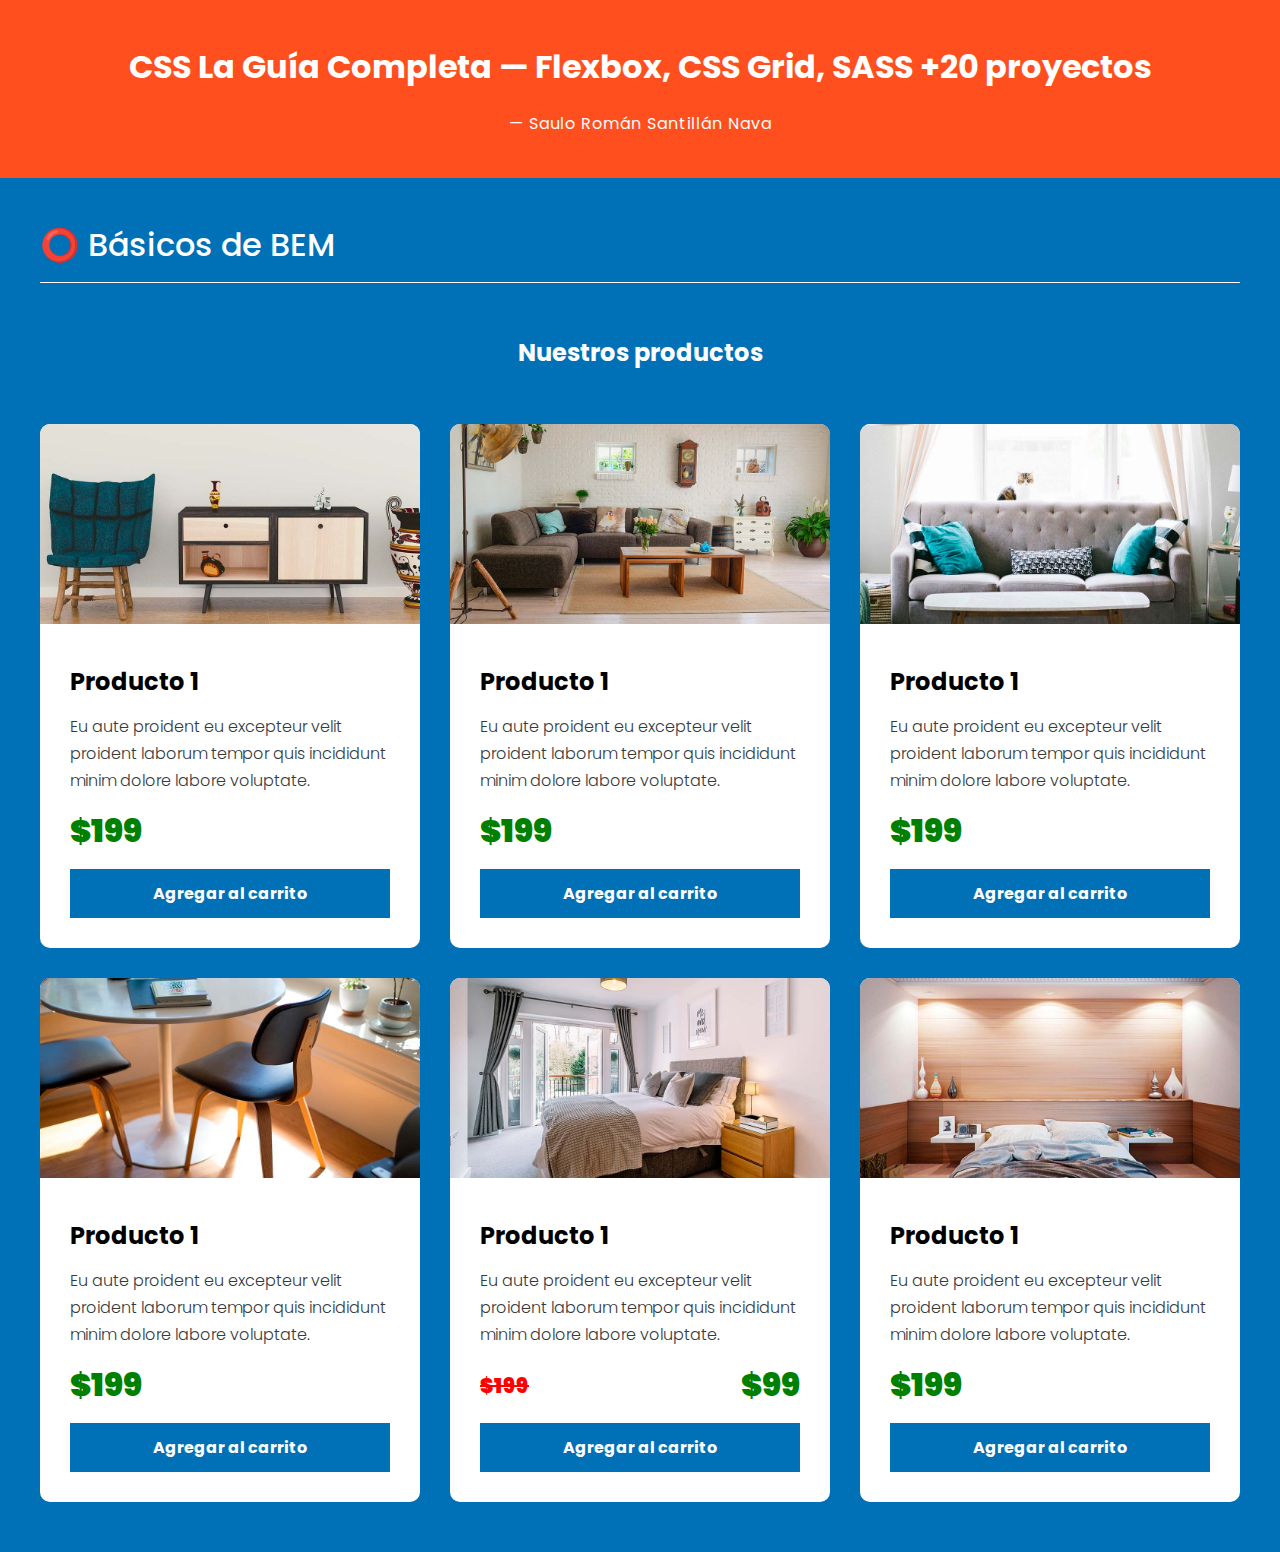
<file: HTML-CSS/curso-01/00.BEM/index.html>
<!DOCTYPE html>
<html lang="en">
<head>
  <meta charset="UTF-8">
  <meta name="viewport" content="width=device-width, initial-scale=1.0">
  <meta name="keywords" content="HTML, CSS, BEM" />
  <meta name="author" content="Roman Nava" />
  <title>BEM Básicos</title>

  <link rel="preconnect" href="https://fonts.googleapis.com">
  <link rel="preconnect" href="https://fonts.gstatic.com" crossorigin>
  <link href="https://fonts.googleapis.com/css2?family=Poppins:ital,wght@0,100;0,200;0,300;0,400;0,500;0,600;0,700;0,800;0,900;1,100;1,200;1,300;1,400;1,500;1,600;1,700;1,800;1,900&display=swap" rel="stylesheet">

  <link rel="stylesheet" href="./assets/css/styles.css" />
</head>
<body>
  
  <header class="header">
    <div class="container">
      <h1 class="header__title">CSS La Guía Completa &mdash; Flexbox, CSS Grid, SASS +20 proyectos</h1>
      <address><a class="header__link" rel="author" href="https://github.com/sauloroman"> &mdash; Saulo Román Santillán Nava</a></address>
    </div>
  </header>
  <div class="container u-padding-y-medium">
    <h2 class="heading-section">⭕ Básicos de BEM</h2>
  </div>
  <main class="container">
    <h2 class="u-text-center">Nuestros productos</h2>

    <div class="products">
      <div class="product">
        <div class="product__image-container">
          <img src="./assets/img/producto1.jpg" alt="Producto 1" class="product__image">
        </div>
        <div class="product__content">
          <h3 class="product__title">Producto 1</h3>
          <p class="product__description">Eu aute proident eu excepteur velit proident laborum tempor quis incididunt minim dolore labore voluptate.</p>
          <div class="product__price-container">
            <p class="product__price">$199</p>
          </div>
          <a href="#" class="product__button">Agregar al carrito</a>
        </div>
      </div>
      <div class="product">
        <div class="product__image-container">
          <img src="./assets/img/producto2.jpg" alt="Producto 2" class="product__image">
        </div>
        <div class="product__content">
          <h3 class="product__title">Producto 1</h3>
          <p class="product__description">Eu aute proident eu excepteur velit proident laborum tempor quis incididunt minim dolore labore voluptate.</p>
          <div class="product__price-container">
            <p class="product__price">$199</p>
          </div>
          <a href="#" class="product__button">Agregar al carrito</a>
        </div>
      </div>
      <div class="product">
        <div class="product__image-container">
          <img src="./assets/img/producto3.jpg" alt="Producto 3" class="product__image">
        </div>
        <div class="product__content">
          <h3 class="product__title">Producto 1</h3>
          <p class="product__description">Eu aute proident eu excepteur velit proident laborum tempor quis incididunt minim dolore labore voluptate.</p>
          <div class="product__price-container">
            <p class="product__price">$199</p>
          </div>
          <a href="#" class="product__button">Agregar al carrito</a>
        </div>
      </div>
      <div class="product">
        <div class="product__image-container">
          <img src="./assets/img/producto4.jpg" alt="Producto 4" class="product__image">
        </div>
        <div class="product__content">
          <h3 class="product__title">Producto 1</h3>
          <p class="product__description">Eu aute proident eu excepteur velit proident laborum tempor quis incididunt minim dolore labore voluptate.</p>
          <div class="product__price-container">
            <p class="product__price">$199</p>
          </div>
          <a href="#" class="product__button">Agregar al carrito</a>
        </div>
      </div>
      <div class="product">
        <div class="product__image-container">
          <img src="./assets/img/producto5.jpg" alt="Producto 5" class="product__image">
        </div>
        <div class="product__content">
          <h3 class="product__title">Producto 1</h3>
          <p class="product__description">Eu aute proident eu excepteur velit proident laborum tempor quis incididunt minim dolore labore voluptate.</p>
          <div class="product__price-container">
            <p class="product__price product__price--old">$199</p>
            <p class="product__price">$99</p>
          </div>
          <a href="#" class="product__button">Agregar al carrito</a>
        </div>
      </div>
      <div class="product">
        <div class="product__image-container">
          <img src="./assets/img/producto6.jpg" alt="Producto 6" class="product__image">
        </div>
        <div class="product__content">
          <h3 class="product__title">Producto 1</h3>
          <p class="product__description">Eu aute proident eu excepteur velit proident laborum tempor quis incididunt minim dolore labore voluptate.</p>
          <div class="product__price-container">
            <p class="product__price">$199</p>
          </div>
          <a href="#" class="product__button">Agregar al carrito</a>
        </div>
      </div>
    </div>

  </main>

</body>
</html>
</file>
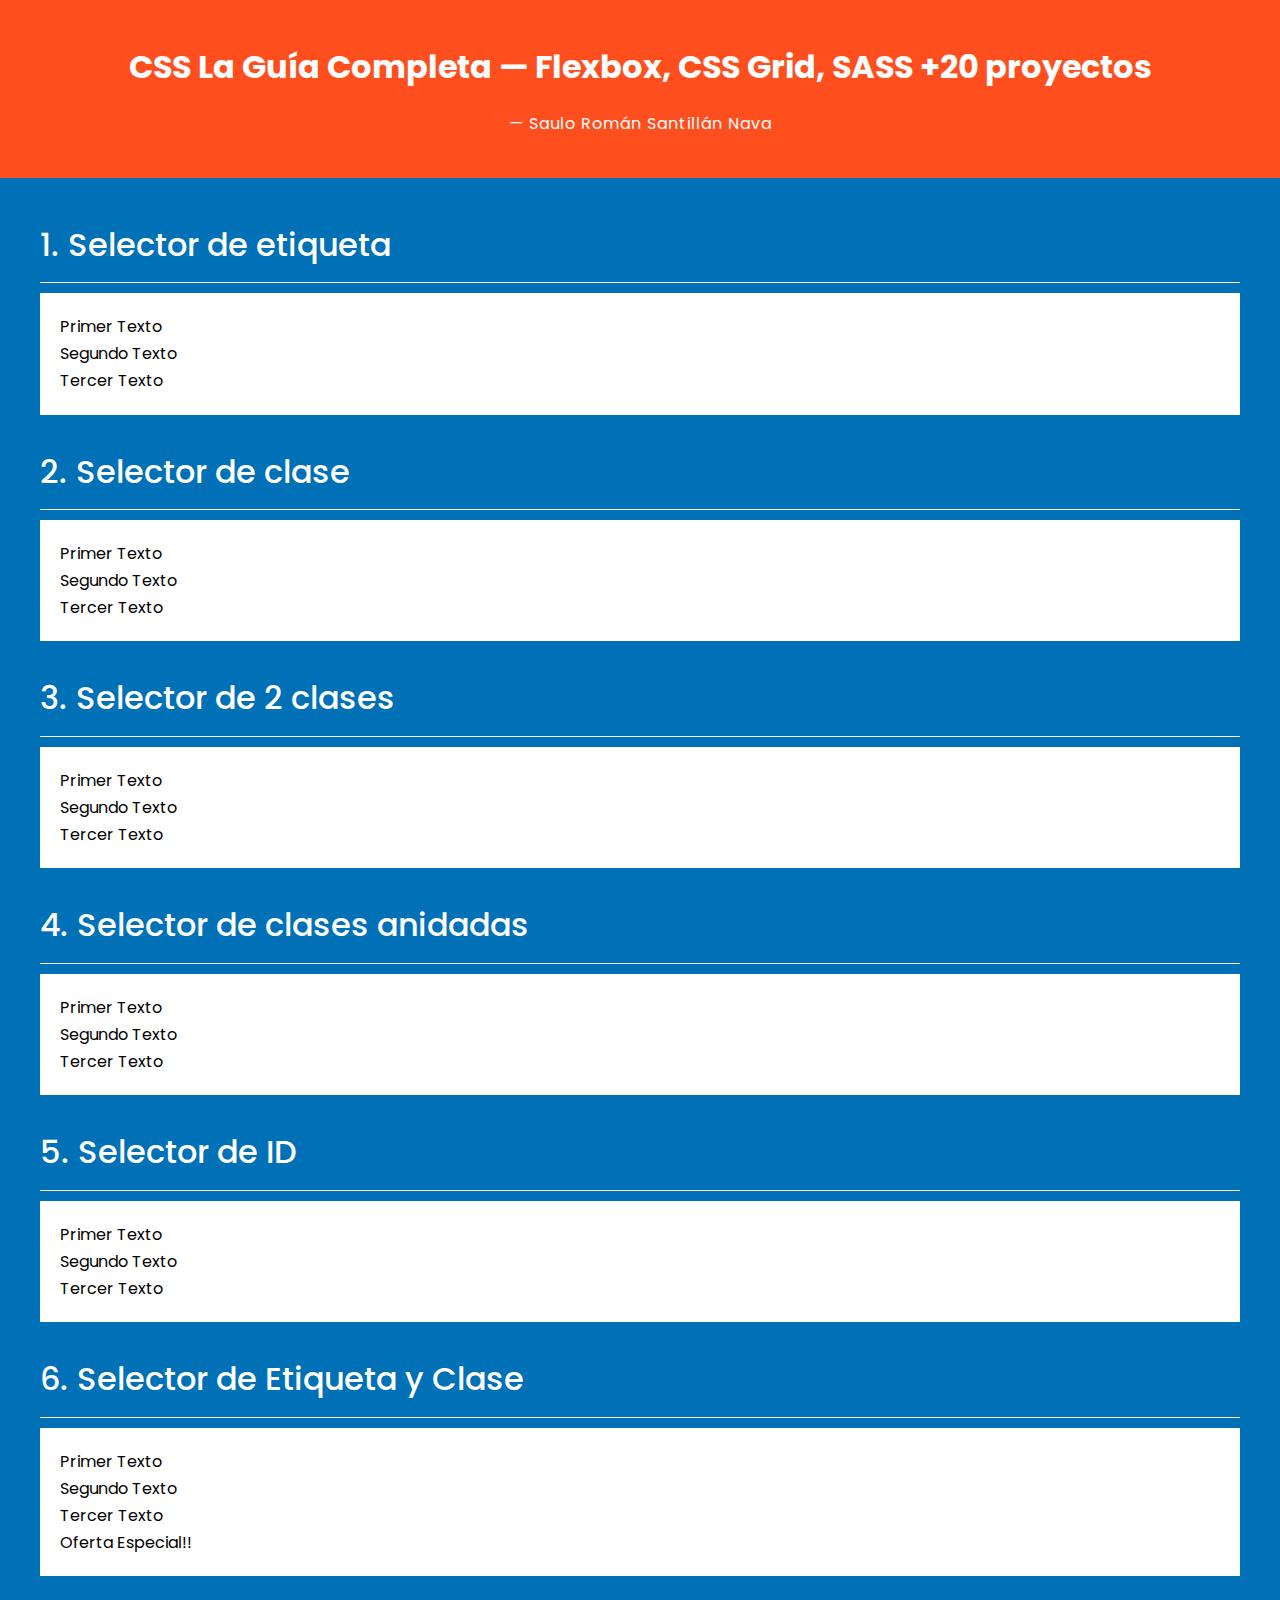
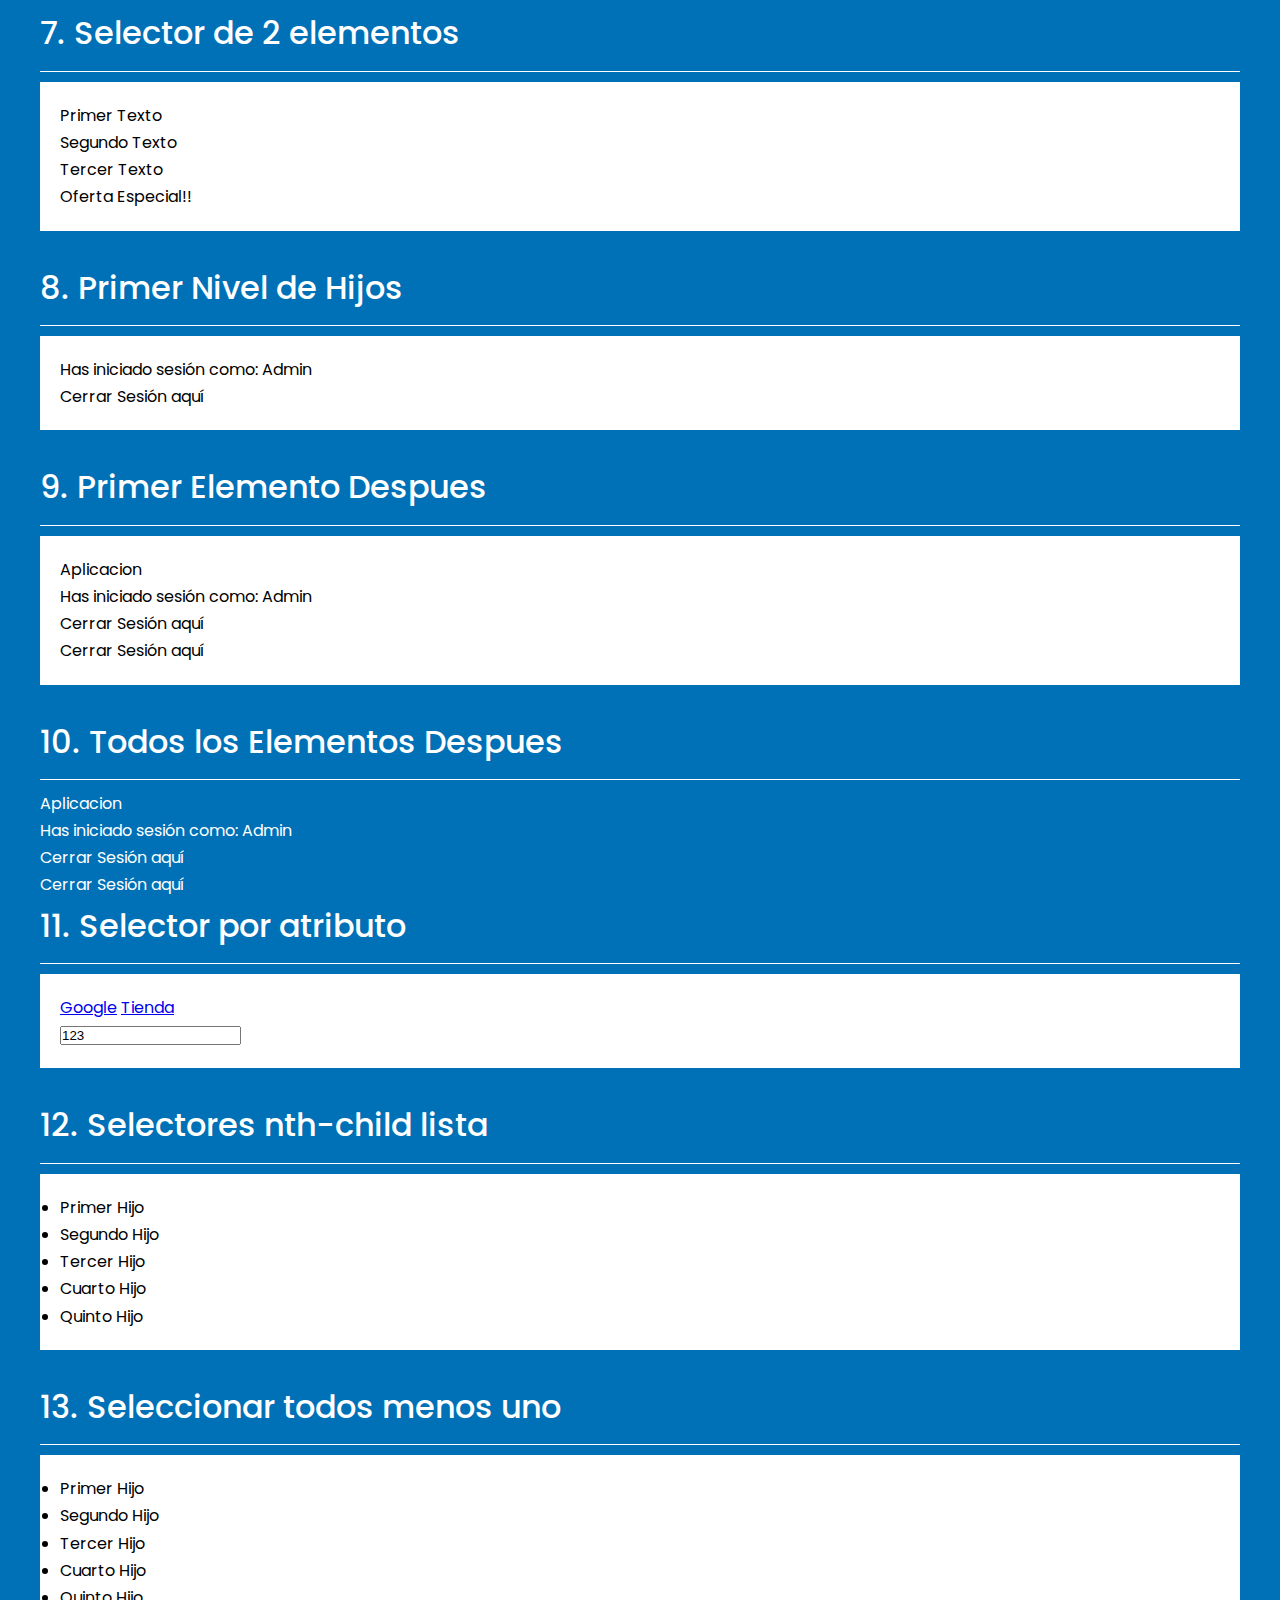
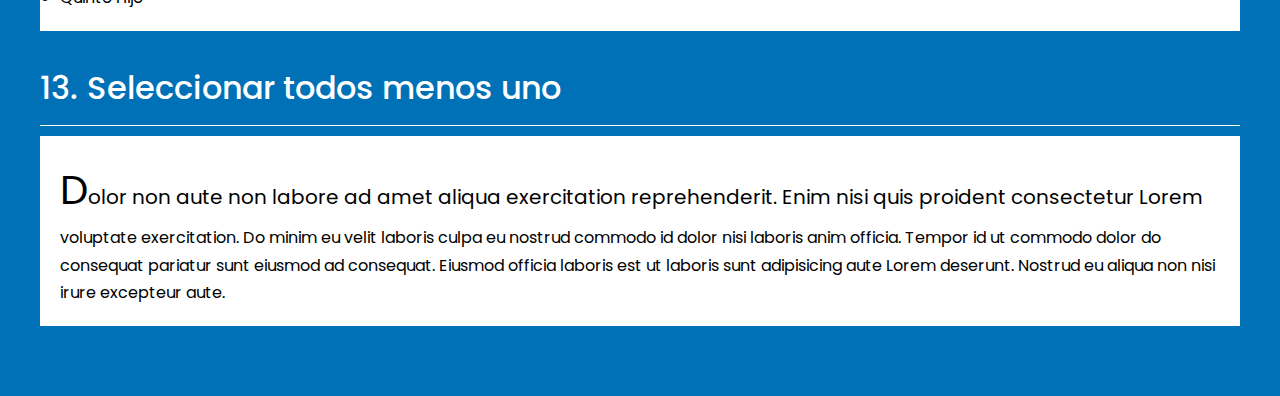
<file: HTML-CSS/curso-01/00.css-selectors/index.html>
<!DOCTYPE html>
<html lang="en">
<head>
  <meta charset="UTF-8">
  <meta name="viewport" content="width=device-width, initial-scale=1.0">
  <title>Css Selectors</title>

  <link rel="preconnect" href="https://fonts.googleapis.com">
  <link rel="preconnect" href="https://fonts.gstatic.com" crossorigin>
  <link href="https://fonts.googleapis.com/css2?family=Poppins:ital,wght@0,100;0,200;0,300;0,400;0,500;0,600;0,700;0,800;0,900;1,100;1,200;1,300;1,400;1,500;1,600;1,700;1,800;1,900&display=swap" rel="stylesheet">

  <link rel="stylesheet" href="./css/styles.css">
</head>
<body>
  
  <header class="header">
    <div class="container">
      <h1 class="header__title">CSS La Guía Completa &mdash; Flexbox, CSS Grid, SASS +20 proyectos</h1>
      <address><a class="header__link" rel="author" href="https://github.com/sauloroman"> &mdash; Saulo Román Santillán Nava</a></address>
    </div>
  </header>

  <div class="container u-padding-y-medium">

    <h2 class="heading-section">1. Selector de etiqueta</h2>
    <section class="section">
      <p>Primer Texto</p>
      <p>Segundo Texto</p>
      <p>Tercer Texto</p>
    </section>

    <h2 class="heading-section">2. Selector de clase</h2>
    <section class="section">
      <p class="first-paragraph">Primer Texto</p>
      <p>Segundo Texto</p>
      <p>Tercer Texto</p>
    </section>

    <h2 class="heading-section">3. Selector de 2 clases</h2>
    <section class="section">
      <p class="text">Primer Texto</p>
      <p class="text blue upper">Segundo Texto</p>
      <p class="text">Tercer Texto</p>
    </section>

    <h2 class="heading-section">4. Selector de clases anidadas</h2>
    <section class="section selector">
      <p>Primer Texto</p>
      <p class="second-text">Segundo Texto</p>
      <p>Tercer Texto</p>
    </section>

    <h2 class="heading-section">5. Selector de ID</h2>
    <section class="section">
      <p>Primer Texto</p>
      <p>Segundo Texto</p>
      <p id="third-text" class="text">Tercer Texto</p>
    </section>

    <h2 class="heading-section">6. Selector de Etiqueta y Clase</h2>
    <section class="section">
      <p>Primer Texto</p>
      <p>Segundo Texto</p>
      <p>Tercer Texto</p>
      <div class="sale">Oferta Especial!!</div>
    </section>

    <h2 class="heading-section">7. Selector de 2 elementos</h2>
    <section class="section">
      <p class="section-p">Primer Texto</p>
      <p class="section-p">Segundo Texto</p>
      <p class="section-p">Tercer Texto</p>
      <div class="sale">Oferta Especial!!</div>
    </section>

    <h2 class="heading-section">8. Primer Nivel de Hijos</h2>
    <section class="section">
      <div class="admin">
        <div>
          <div>
            <p>Has iniciado sesión como: Admin</p>
            <div>
              <p>Cerrar Sesión aquí</p>
            </div>
          </div>
        </div>
      </div>
    </section>

    <h2 class="heading-section">9. Primer Elemento Despues</h2>
    <section class="section">
      <div class="admin">
        <p>Aplicacion</p>
        <div>
          <p>Has iniciado sesión como: Admin</p>
        </div>
        <p>Cerrar Sesión aquí</p>
        <p>Cerrar Sesión aquí</p>
      </div>
    </section>

    <h2 class="heading-section">10. Todos los Elementos Despues</h2>
      <div class="admin">
        <p>Aplicacion</p>
        <div>
          <p>Has iniciado sesión como: Admin</p>
        </div>
        <p>Cerrar Sesión aquí</p>
        <p>Cerrar Sesión aquí</p>
      </div>
    </section>

    <h2 class="heading-section">11. Selector por atributo</h2>
    <section class="section">
      <nav>
        <a href="https://google.com">Google</a>
        <a href="tienda.html">Tienda</a>
      </nav>
      <input type="tel" id="telefono" value="123" />
    </section>

    <h2 class="heading-section">12. Selectores nth-child lista</h2>
    <section class="section">
      <ul>
        <li>Primer Hijo</li>
        <li>Segundo Hijo</li>
        <li>Tercer Hijo</li>
        <li>Cuarto Hijo</li>
        <li>Quinto Hijo</li>
      </ul>
    </section>

    <h2 class="heading-section">13. Seleccionar todos menos uno</h2>
    <section class="section">
      <ul>
        <li>Primer Hijo</li>
        <li>Segundo Hijo</li>
        <li>Tercer Hijo</li>
        <li>Cuarto Hijo</li>
        <li>Quinto Hijo</li>
      </ul>
    </section>

    <h2 class="heading-section">13. Seleccionar todos menos uno</h2>
    <section class="section">
      <p class="word">Dolor non aute non labore ad amet aliqua exercitation reprehenderit. Enim nisi quis proident consectetur Lorem voluptate exercitation. Do minim eu velit laboris culpa eu nostrud commodo id dolor nisi laboris anim officia. Tempor id ut commodo dolor do consequat pariatur sunt eiusmod ad consequat. Eiusmod officia laboris est ut laboris sunt adipisicing aute Lorem deserunt. Nostrud eu aliqua non nisi irure excepteur aute.</p>
    </section>

  </div>

</body>
</html>
</file>
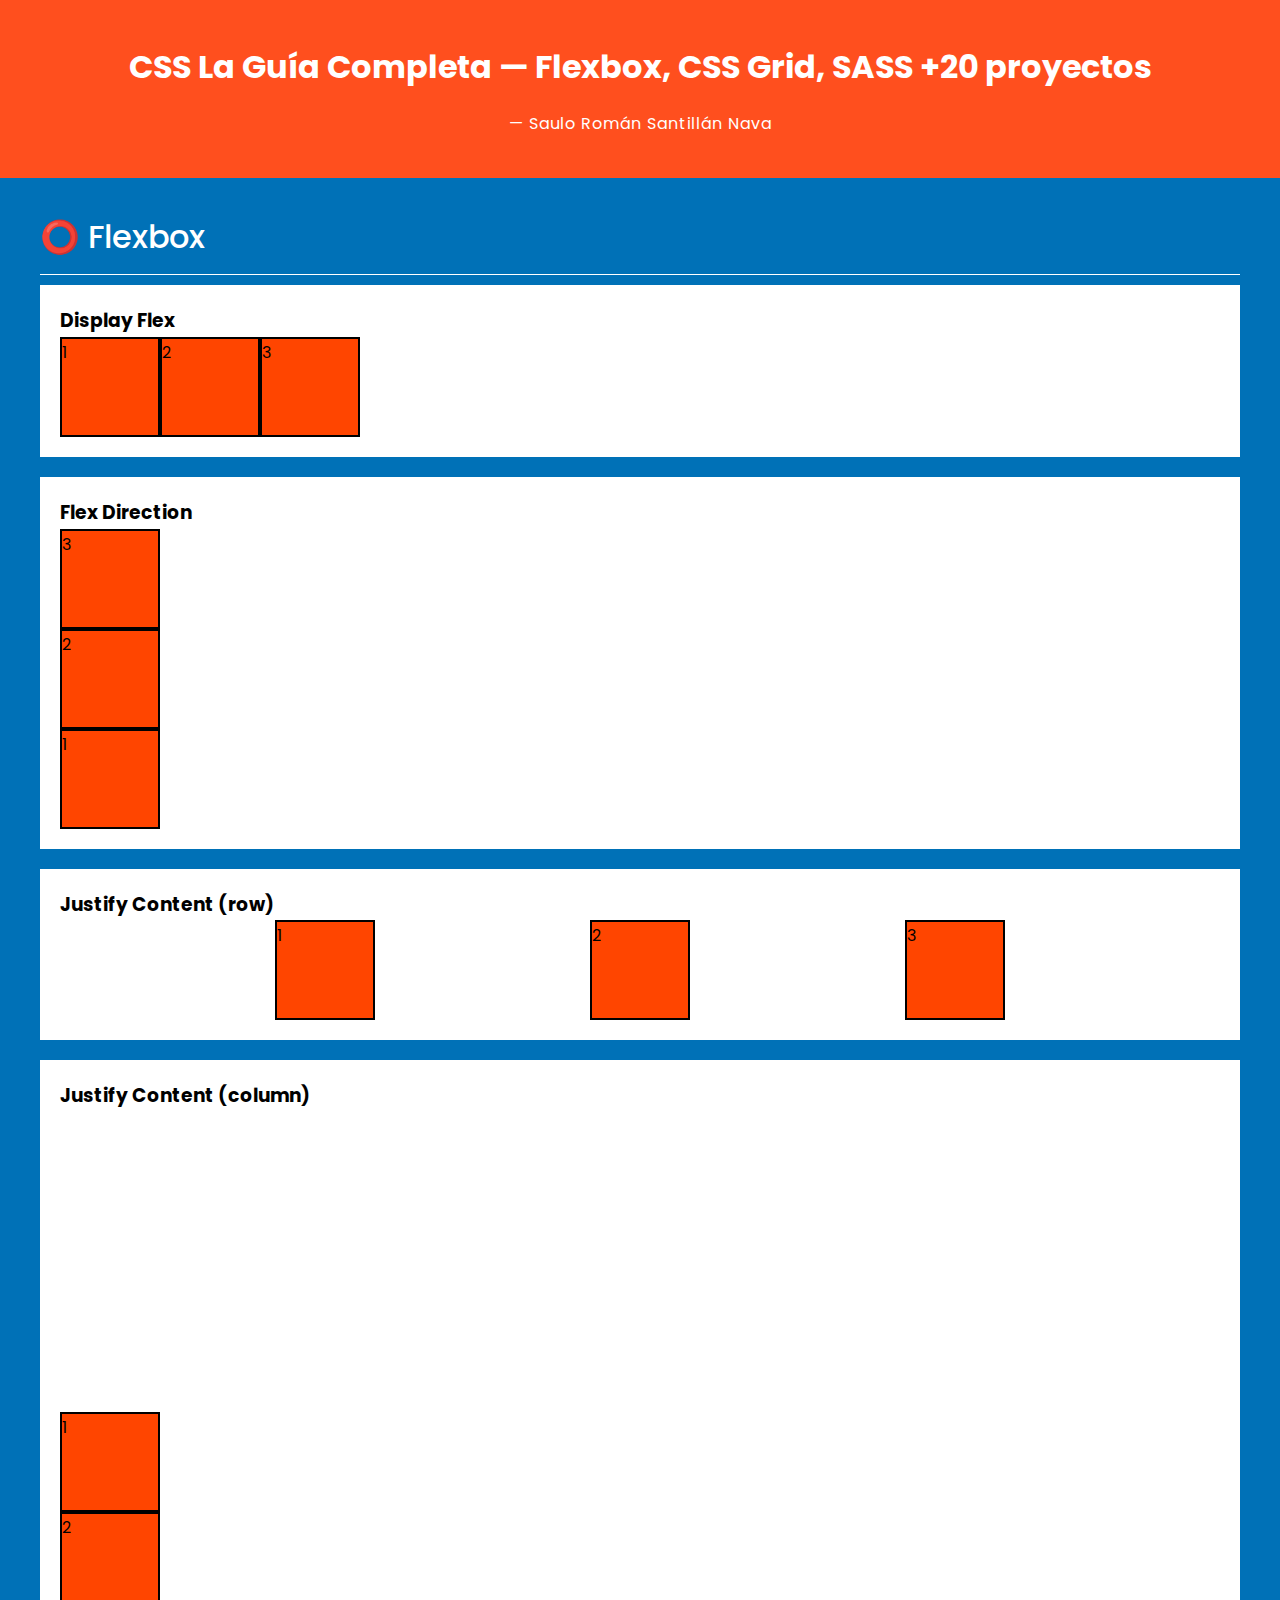
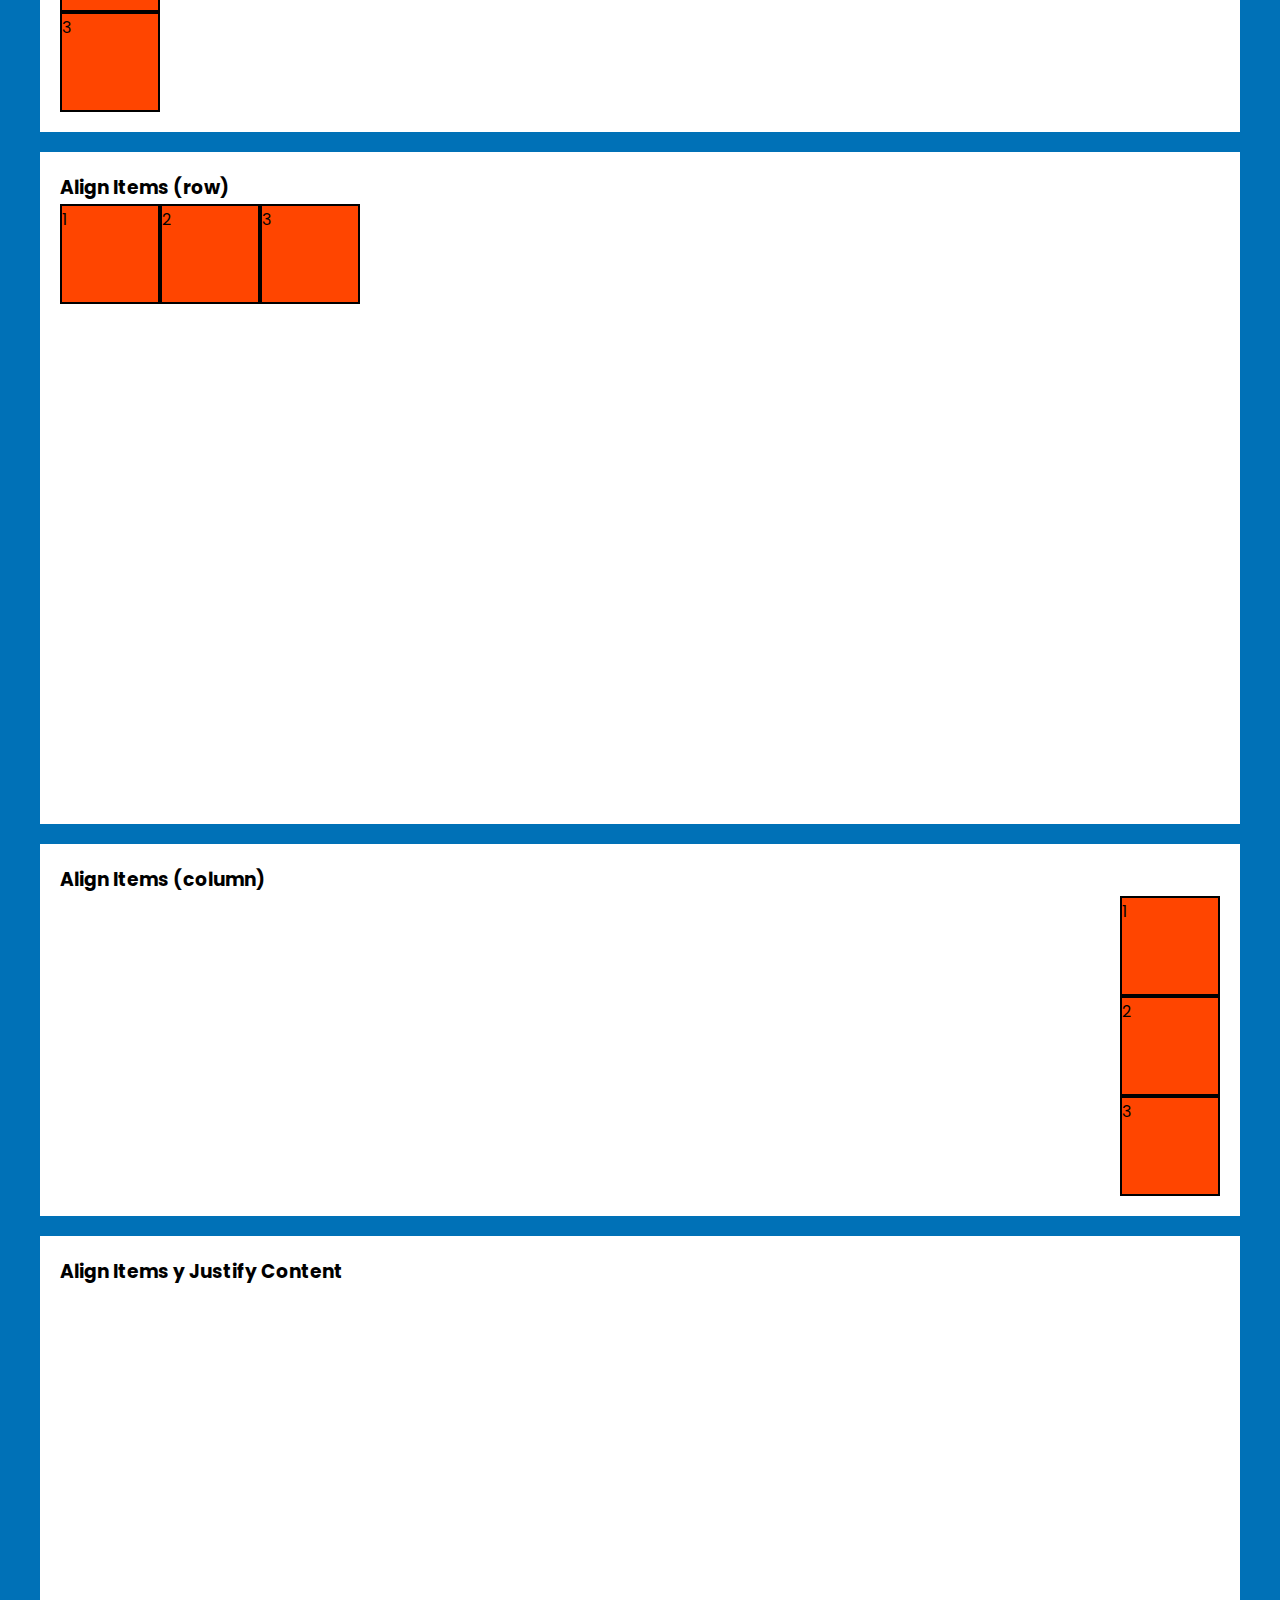
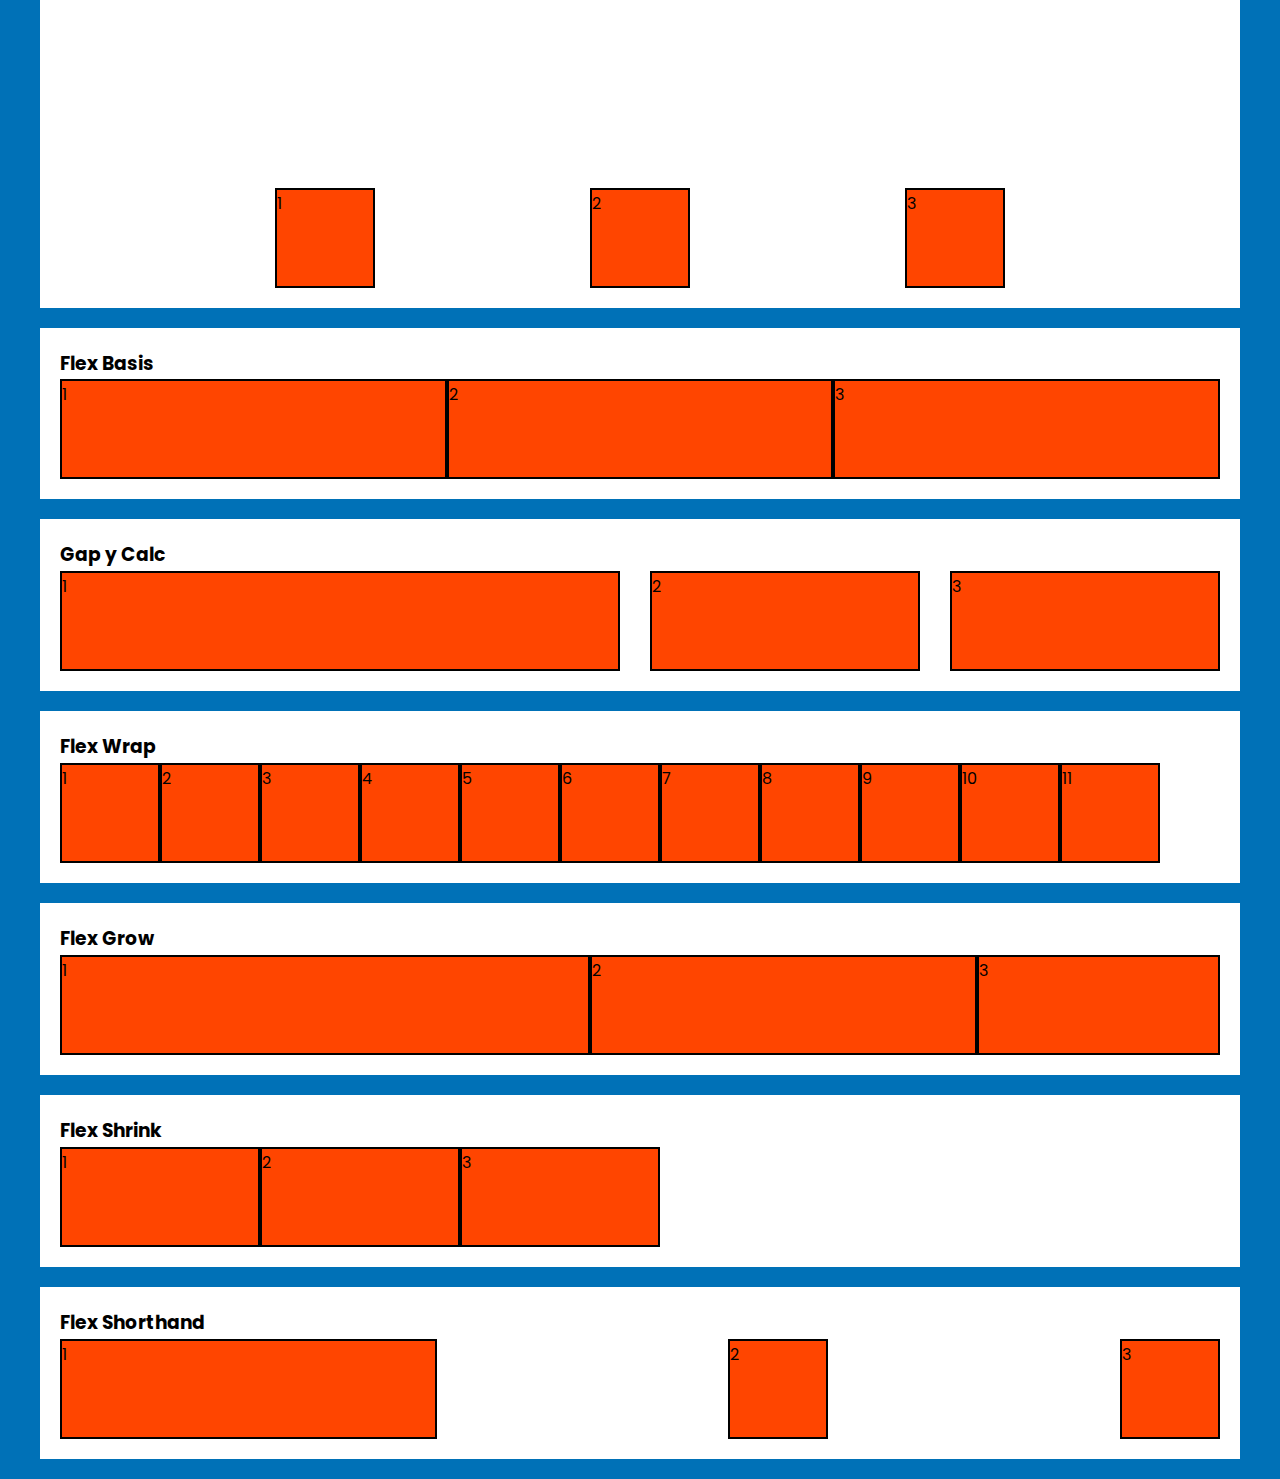
<file: HTML-CSS/curso-01/00.flexbox/index.html>
<!DOCTYPE html>
<html lang="en">
<head>
  <meta charset="UTF-8">
  <meta name="viewport" content="width=device-width, initial-scale=1.0">
  <title>Flexbox</title>

  <link rel="preconnect" href="https://fonts.googleapis.com">
  <link rel="preconnect" href="https://fonts.gstatic.com" crossorigin>
  <link href="https://fonts.googleapis.com/css2?family=Poppins:ital,wght@0,100;0,200;0,300;0,400;0,500;0,600;0,700;0,800;0,900;1,100;1,200;1,300;1,400;1,500;1,600;1,700;1,800;1,900&display=swap" rel="stylesheet">

  <link rel="stylesheet" href="./css/styles.css" />
</head>
<body>
  
  <header class="header">
    <div class="container">
      <h1 class="header__title">CSS La Guía Completa &mdash; Flexbox, CSS Grid, SASS +20 proyectos</h1>
      <address><a class="header__link" rel="author" href="https://github.com/sauloroman"> &mdash; Saulo Román Santillán Nava</a></address>
    </div>
  </header>
  <div class="container u-padding-y-medium">
    <h2 class="heading-section">⭕ Flexbox</h2>
  </div>
  <main class="container">
    
    <section class="section">
      <h3 class="heading-property">Display Flex</h3>

      <div class="d-flex">
        <div class="box">1</div>
        <div class="box">2</div>
        <div class="box">3</div>
      </div>
    </section>
    <section class="section">
      <h3 class="heading-property">Flex Direction</h3>

      <div class="d-flex-2">
        <div class="box">1</div>
        <div class="box">2</div>
        <div class="box">3</div>
      </div>
    </section>
    <section class="section">
      <h3 class="heading-property">Justify Content (row)</h3>

      <div class="d-flex-3">
        <div class="box">1</div>
        <div class="box">2</div>
        <div class="box">3</div>
      </div>
    </section>
    <section class="section">
      <h3 class="heading-property">Justify Content (column)</h3>

      <div class="d-flex-4">
        <div class="box">1</div>
        <div class="box">2</div>
        <div class="box">3</div>
      </div>
    </section>
    <section class="section">
      <h3 class="heading-property">Align Items (row)</h3>

      <div class="d-flex-5">
        <div class="box">1</div>
        <div class="box">2</div>
        <div class="box">3</div>
      </div>
    </section>
    <section class="section">
      <h3 class="heading-property">Align Items (column)</h3>

      <div class="d-flex-6">
        <div class="box">1</div>
        <div class="box">2</div>
        <div class="box">3</div>
      </div>
    </section>
    <section class="section">
      <h3 class="heading-property">Align Items y Justify Content</h3>

      <div class="d-flex-7">
        <div class="box">1</div>
        <div class="box">2</div>
        <div class="box">3</div>
      </div>
    </section>
    <section class="section">
      <h3 class="heading-property">Flex Basis</h3>

      <div class="d-flex-8">
        <div class="box">1</div>
        <div class="box">2</div>
        <div class="box">3</div>
      </div>
    </section>
    <section class="section">
      <h3 class="heading-property">Gap y Calc</h3>

      <div class="d-flex-9">
        <div class="box">1</div>
        <div class="box">2</div>
        <div class="box">3</div>
      </div>
    </section>
    <section class="section">
      <h3 class="heading-property">Flex Wrap</h3>

      <div class="d-flex-10">
        <div class="box">1</div>
        <div class="box">2</div>
        <div class="box">3</div>
        <div class="box">4</div>
        <div class="box">5</div>
        <div class="box">6</div>
        <div class="box">7</div>
        <div class="box">8</div>
        <div class="box">9</div>
        <div class="box">10</div>
        <div class="box">11</div>
      </div>
    </section>
    <section class="section">
      <h3 class="heading-property">Flex Grow</h3>

      <div class="d-flex-11">
        <div class="box">1</div>
        <div class="box">2</div>
        <div class="box">3</div>
      </div>
    </section>
    <section class="section">
      <h3 class="heading-property">Flex Shrink</h3>

      <div class="d-flex-12">
        <div class="box">1</div>
        <div class="box">2</div>
        <div class="box">3</div>
      </div>
    </section>
    <section class="section">
      <h3 class="heading-property">Flex Shorthand</h3>

      <div class="d-flex-13">
        <div class="box">1</div>
        <div class="box">2</div>
        <div class="box">3</div>
      </div>
    </section>
  </main>

</body>
</html>
</file>
<file: HTML-CSS/curso-01/00.BEM/assets/css/styles.css>
:root {
  --color-white: #fff;
  --color-black: #000;
  --color-gray: #343a40;
  --color-blue: #0071b7;
  --color-orange: #ff4f1e;
}

*,
*::before,
*::after {
  margin: 0;
  padding: 0;
  box-sizing: inherit;
}

html {
  box-sizing: border-box;
  font-size: 62.5%;
}

@media screen and (max-width: 720px ) {
  html {
    font-size: 50%;
  }
}

body {
  font-size: 1.6rem;
  font-family: 'Poppins', sans-serif;
  line-height: 1.7;
  background-color: var(--color-blue);
  color: var(--color-white);
}

.container {
  width: 120rem;
  max-width: 95%;
  margin-inline: auto;
}

.heading-section {
  border-bottom: 1px solid currentColor;
  font-size: 3.2rem;
  font-weight: 500;
  margin-bottom: 1rem;
  padding-bottom: 1rem;
}

/* ############################# */
/* HEADER */
/* ############################# */

.header {
  padding: 4rem 0;
  background-color: var(--color-orange);
  color: var(--color-white);
  text-align: center;
}

.header__title {
  font-size: 3.2rem;
  margin-bottom: 1.6rem;
}

.header__link:link,
.header__link:visited {
  font-style: normal;
  text-decoration: none;
  color: var(--color-white);
  letter-spacing: 1px;
  padding-bottom: 2px;
  border-bottom: 2px solid transparent;
  transition: border .4s ease;
}

.header__link:hover,
.header__link:visited {
  cursor: pointer;
  border-color: currentColor;
}

/* ############################# */
/* PRODUCTS */
/* ############################# */

.products {
  display: grid;
  grid-template-columns: repeat(3, 1fr);
  gap: 3rem;
  padding: 5rem 0;
}

@media screen and (max-width: 720px) {
  .products {
    grid-template-columns: repeat(2, 1fr);
  }
}

@media screen and (max-width: 400px) {
  .products {
    grid-template-columns: 1fr;
  }
}

/* ############################# */
/* PRODUCT */
/* ############################# */

.product {
  background-color: var(--color-white);
  color: var(--color-black);
  border-radius: 10px;
  overflow-y: hidden;
}

.product__image {
  width: 100%;
  height: 20rem;
  object-fit: cover;
}

.product__content {
  padding: 3rem;
  display: flex;
  flex-direction: column;
  gap: 1rem;
}

@media screen and (max-width: 720px) {
  .product__content {
    padding: 2rem;
  }
}

.product__title {
  font-size: 2.4rem;
}

.product__price-container {
  display: flex;
  justify-content: space-between;
  align-items: center;
}

.product__price {
  font-size: 3.2rem;
  font-weight: 900;
  color: green;
}

.product__price--old {
  color: red;
  text-decoration: line-through;
  font-size: 2rem;
}

.product__description {
  color: var(--color-gray);
  font-weight: 300;  
}

.product__button:link, 
.product__button:visited {
  padding: 1rem;
  background-color: var(--color-blue);
  color: var(--color-white);
  text-align: center;
  text-decoration: none;
  font-weight: bold;
  border: 1px solid transparent;
  transition: background .4s ease;
}

.product__button:hover {
  background-color: var(--color-white);
  color: var(--color-blue);
  border-color: currentColor;
}

/* ############################# */
/* UTILITIES */
/* ############################# */

.u-padding-y-medium {
  padding: 4rem 0;
}

.u-text-center {
  text-align: center;
}
</file>
<file: HTML-CSS/curso-01/00.css-selectors/css/styles.css>
:root {
  --color-white: #fff;
  --color-black: #000;
  --color-gray: #343a40;
  --color-blue: #0071b7;
  --color-orange: #ff4f1e;
}

*,
*::before,
*::after {
  margin: 0;
  padding: 0;
  box-sizing: inherit;
}

html {
  box-sizing: border-box;
  font-size: 62.5%;
}

@media screen and (max-width: 720px ) {
  html {
    font-size: 50%;
  }
}

body {
  font-size: 1.6rem;
  font-family: 'Poppins', sans-serif;
  line-height: 1.7;
  background-color: var(--color-blue);
  color: var(--color-white);
}

.container {
  width: 120rem;
  max-width: 95%;
  margin-inline: auto;
}

.heading-section {
  border-bottom: 1px solid currentColor;
  font-size: 3.2rem;
  font-weight: 500;
  margin-bottom: 1rem;
  padding-bottom: 1rem;
}

/* ############################# */
/* HEADER */
/* ############################# */

.header {
  padding: 4rem 0;
  background-color: var(--color-orange);
  color: var(--color-white);
  text-align: center;
}

.header__title {
  font-size: 3.2rem;
  margin-bottom: 1.6rem;
}

.header__link:link,
.header__link:visited {
  font-style: normal;
  text-decoration: none;
  color: var(--color-white);
  letter-spacing: 1px;
  padding-bottom: 2px;
  border-bottom: 2px solid transparent;
  transition: border .4s ease;
}

.header__link:hover,
.header__link:visited {
  cursor: pointer;
  border-color: currentColor;
}

.u-padding-y-medium {
  padding: 4rem 0;
}

.section {
  background-color: var(--color-white);
  padding: 2rem;
  margin-bottom: 3rem;
  color: var(--color-black);
}

/* ###################################### */
/* SELECTOR DE ETIQUETA */
/* ###################################### */

/* p {
  color: red;
  font-size: 2rem;
} */

/* ###################################### */
/* SELECTOR DE CLASE */
/* ###################################### */

/* .first-paragraph {
  background-color: red;
  color: #fff;
} */


/* ###################################### */
/* SELECTOR DE 2 CLASES */
/* ###################################### */

/* .text {
  font-weight: bold;
}

.text.blue {
  color: blue;
}

.text.blue.upper {
  text-transform: uppercase;
} */

/* ###################################### */
/* SELECTOR DE CLASES ANIDADAS */
/* ###################################### */

/* .selector .second-text {
  font-weight: 900;
} */

/* ###################################### */
/* SELECTOR DE ID */
/* ###################################### */

/* #third-text.text {
  font-weight: bold;
  color: red;
} */

/* ###################################### */
/* SELECTOR DE ETIQUETA Y CLASE */
/* ###################################### */

/* div.sale {
  background-color: blue;
  color: #fff;
} */

/* ###################################### */
/* SELECTOR DE 2 ELEMENTOS */
/* ###################################### */

/* .section-p, .sale {
  background-color: blue;
  color: #fff;
}  */

/* ###################################### */
/* PRIMER NIVEL DE HIJOS */
/* ###################################### */

/* .admin > div {
  padding: 1rem;
  border: 2px solid red;
} */

/* ###################################### */
/* PRIMER ELEMENTO DESPUES */
/* ###################################### */

/* .admin > div + p {
  border: 1px solid red;
} */

/* ###################################### */
/* TODOS LOS ELEMENTO DESPUES */
/* ###################################### */

/* 
.admin > div ~ p {
  border: 1px solid blue;
} */

/* ###################################### */
/* SELECTOR DE ATRIBUTO */
/* ###################################### */

/* a[href^="https"] {
  background: red;
}

a[href$="html"] {
  background: green;
}

input[value="123"] {
  background: blue;
} */

/* ###################################### */
/* SELECTOR DE PRIMER HIJO */
/* ###################################### */

/* li:first-child {
  background: red;
}

li:first-of-type {
  background: blue;
} */

/* li:nth-child(even) {
  background: green;
} */

/* li:nth-child(odd) {
  background: orangered;
} */

/* li:nth-child(2n) {
  background: yellow;
} */

/* li:last-child {
  background: green;
}

li:last-of-type {
  background: blue;
} */

/* li:nth-child(3) {
  background: blueviolet;
} */

/* ###################################### */
/* TODOS LOS ELEMENTOS MENOS UNO */
/* ###################################### */

/* li:not(:nth-child(4)) {
  border: 1px solid green;
}

li:not(:last-child) {
  background: blue;
} */

/* ###################################### */
/* PRIMERA LETRA */
/* ###################################### */

.word::first-letter {
  font-size: 4rem;
}

.word::first-line {
  font-size: 2rem;
}
</file>
<file: HTML-CSS/curso-01/00.flexbox/css/styles.css>
:root {
  --color-white: #fff;
  --color-black: #000;
  --color-gray: #343a40;
  --color-blue: #0071b7;
  --color-orange: #ff4f1e;
}

*,
*::before,
*::after {
  margin: 0;
  padding: 0;
  box-sizing: inherit;
}

html {
  box-sizing: border-box;
  font-size: 62.5%;
}

body {
  font-size: 1.6rem;
  font-family: 'Poppins', sans-serif;
  line-height: 1.7;
  background-color: var(--color-blue);
  color: var(--color-white);
}

.container {
  width: 120rem;
  max-width: 95%;
  margin-inline: auto;
}

.heading-section {
  border-bottom: 1px solid currentColor;
  font-size: 3.2rem;
  font-weight: 500;
  margin-bottom: 1rem;
  padding-bottom: 1rem;
}

.u-padding-y-medium {
  padding-top: 3.2rem;
}

.section {
  background-color: #fff;
  color: #000;
  padding: 2rem;
  margin-bottom: 2rem;
}

.box {
  background-color: orangered;
  width: 10rem;
  height: 10rem;
  border: 2px solid currentColor;
}

/* ############################# */
/* HEADER */
/* ############################# */

.header {
  padding: 4rem 0;
  background-color: var(--color-orange);
  color: var(--color-white);
  text-align: center;
}

.header__title {
  font-size: 3.2rem;
  margin-bottom: 1.6rem;
}

.header__link:link,
.header__link:visited {
  font-style: normal;
  text-decoration: none;
  color: var(--color-white);
  letter-spacing: 1px;
  padding-bottom: 2px;
  border-bottom: 2px solid transparent;
  transition: border .4s ease;
}

.header__link:hover,
.header__link:visited {
  cursor: pointer;
  border-color: currentColor;
}

/* ############################# */
/* DISPLAY FLEX */
/* ############################# */

.d-flex {
  display: flex;
}

/* ############################# */
/* FLEX DIRECTION */
/* ############################# */

.d-flex-2 {
  display: flex;
  flex-direction: row; /* default */
  flex-direction: column;
  flex-direction: row-reverse;
  flex-direction: column-reverse;
}

/* ############################# */
/* JUSTIFY CONTENT ROW   */
/* ############################# */

.d-flex-3 {
  display: flex;
  justify-content: flex-start; /* start default */
  justify-content: center;
  justify-content: flex-end; /* end */
  justify-content: space-around;
  justify-content: space-between;
  justify-content: space-evenly;
}

/* ############################# */
/* JUSTIFY CONTENT COLUMN   */
/* ############################# */

.d-flex-4 {
  height: 600px;
  display: flex;
  flex-direction: column;
  justify-content: flex-start; /* start default */
  justify-content: space-around;
  justify-content: space-between;
  justify-content: space-evenly;
  justify-content: center;
  justify-content: flex-end;
}

/* ############################# */
/* ALIGN ITEMS ROW   */
/* ############################# */

.d-flex-5 {
  height: 600px;
  display: flex;
  align-items: stretch; /* default */
  align-items: center;
  align-items: flex-end;
  align-items: flex-start;
}

/* ############################# */
/* ALIGN ITEMS COLUMN   */
/* ############################# */

.d-flex-6 {
  display: flex;
  flex-direction: column;
  align-items: stretch; /* default */
  align-items: center;
  align-items: start;
  align-items: end;
}

/* ############################# */
/* ALIGN ITEMS y JUSTIFY CONTENT   */
/* ############################# */

.d-flex-7 {
  height: 600px;
  display: flex;
  justify-content: space-between;
  justify-content: space-evenly;
  align-items: stretch;
  align-items: end;
}

/* ############################# */
/* FLEX BASIS */
/* ############################# */

.d-flex-8 {
  display: flex;
}

/* .d-flex-8 .box {
  flex-basis: 20rem;
}

.d-flex-8 .box:nth-child(1) {
  flex-basis: 40rem;
} */

.d-flex-8 .box {
  flex-basis: calc( 100% / 3 );
}

/* ############################# */
/* CALC Y GAP */
/* ############################# */

/* .d-flex-9 {
  display: flex;
  justify-content: space-between; */
  /* gap: 2rem; */
/* } */

/* .d-flex-9 .box {
  flex-basis: calc( 100% / 3 );
} */

/* .d-flex-9 .box {
  flex-basis: calc( (100% / 3) - 1rem );
} */

.d-flex-9 {
  display: flex;
  justify-content: space-between;
}

.d-flex-9 .box:nth-child(1) {
  flex-basis: calc( (100% / 2) - 2rem );
}

.d-flex-9 .box:nth-child(2), 
.d-flex-9 .box:nth-child(3) {
  flex-basis: calc( ( 100% / 4 ) - 2rem );
}

/* ############################# */
/* Flex wrap */
/* ############################# */

.d-flex-10 {
  display: flex;
  flex-wrap: nowrap; /* default */
  flex-wrap: wrap;
}

/* ############################# */
/* Flex grow */
/* ############################# */

.d-flex-11 {
  display: flex;
}

/* .d-flex-11 .box {
  flex-grow: 1;
} */

.d-flex-11 .box:nth-child(1) {
  flex-grow: 3;
}

.d-flex-11 .box:nth-child(2) {
  flex-grow: 2;
}

.d-flex-11 .box:nth-child(3) {
  flex-grow: 1;
}

/* ############################# */
/* Flex shrink */
/* ############################# */

.d-flex-12 {
  display: flex;
}

.d-flex-12 .box {
  width: 20rem;
}

.d-flex-12 .box:nth-child(1) {
  flex-shrink: 3;
}

/* ############################# */
/* Flex Shorthand */
/* ############################# */

.d-flex-13 {
  display: flex;
  justify-content: space-between;
}

.d-flex-13 .box:nth-child(1) {
  flex: 0 1 calc( (100% / 3) - 1rem );
}
</file>
